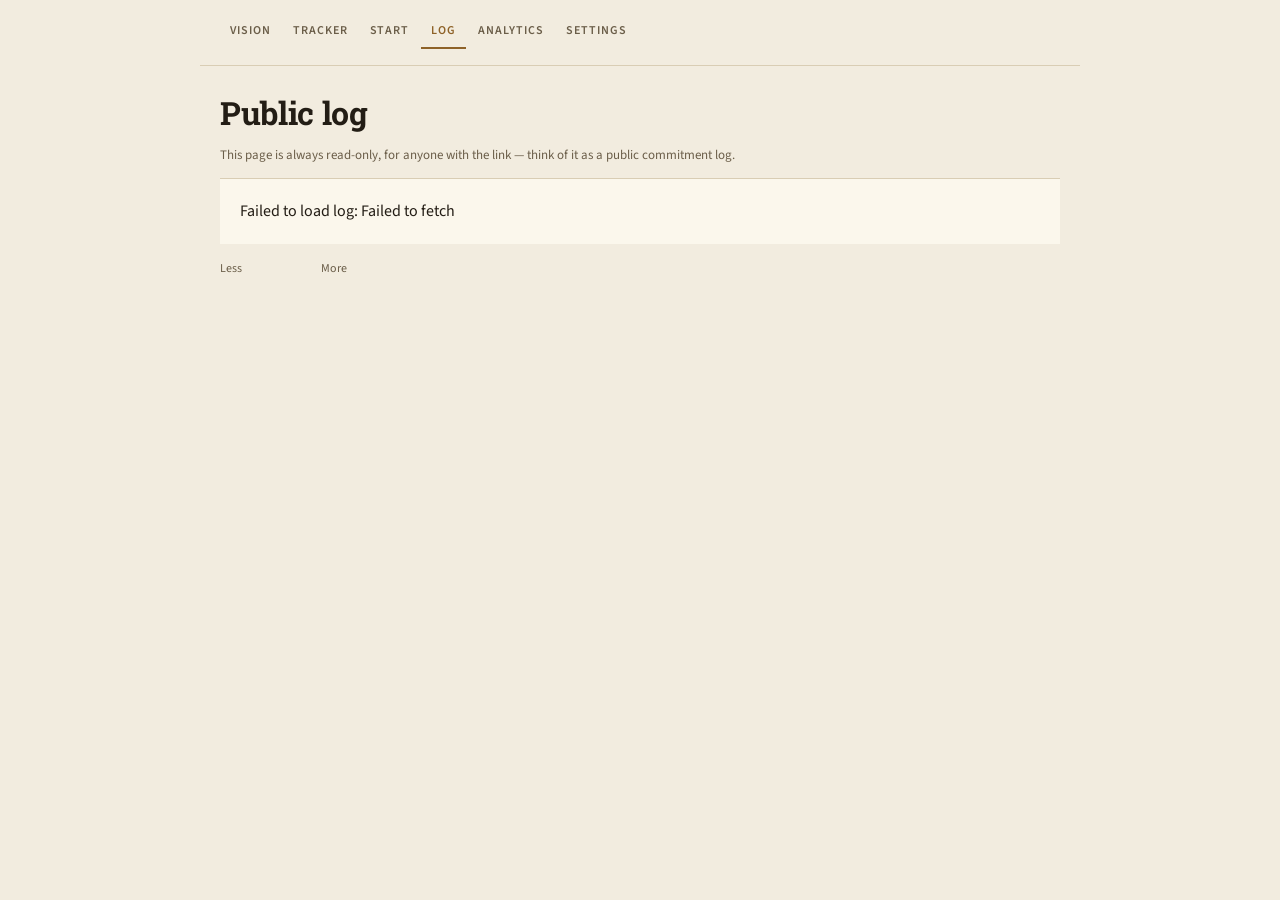
<file: log.html>
<!doctype html>
<html lang="en">
<head>
  <meta charset="utf-8">
  <meta name="viewport" content="width=device-width, initial-scale=1">
  <title>Log — Discipline Tracker</title>
  <link rel="stylesheet" href="css/fonts.css">
  <link rel="stylesheet" href="css/base.css">
  <link rel="stylesheet" href="css/components.css">
  <link rel="stylesheet" href="css/heatmap.css">
</head>
<body>
  <nav class="top-nav">
    <a href="index.html">Vision</a>
    <a href="tracker.html">Tracker</a>
    <a href="ritual.html">Start</a>
    <a href="log.html" class="active">Log</a>
    <a href="analytics.html">Analytics</a>
    <a href="settings.html">Settings</a>
  </nav>

  <main>
    <h1>Public log</h1>
    <p class="text-dim text-small">This page is always read-only, for anyone with the link — think of it as a public commitment log.</p>
    <div id="stats" class="card"></div>
    <div class="heatmap-wrap"><div id="heatmap">Loading…</div></div>
    <div class="heatmap-legend">
      Less
      <span class="swatch heat-level-0"></span>
      <span class="swatch heat-level-1"></span>
      <span class="swatch heat-level-2"></span>
      <span class="swatch heat-level-3"></span>
      <span class="swatch heat-level-4"></span>
      More
    </div>
  </main>

  <script src="js/store.js"></script>
  <script src="js/date-utils.js"></script>
  <script src="js/rollup.js"></script>
  <script src="js/heatmap.js"></script>
  <script src="js/log.js"></script>
</body>
</html>
</file>
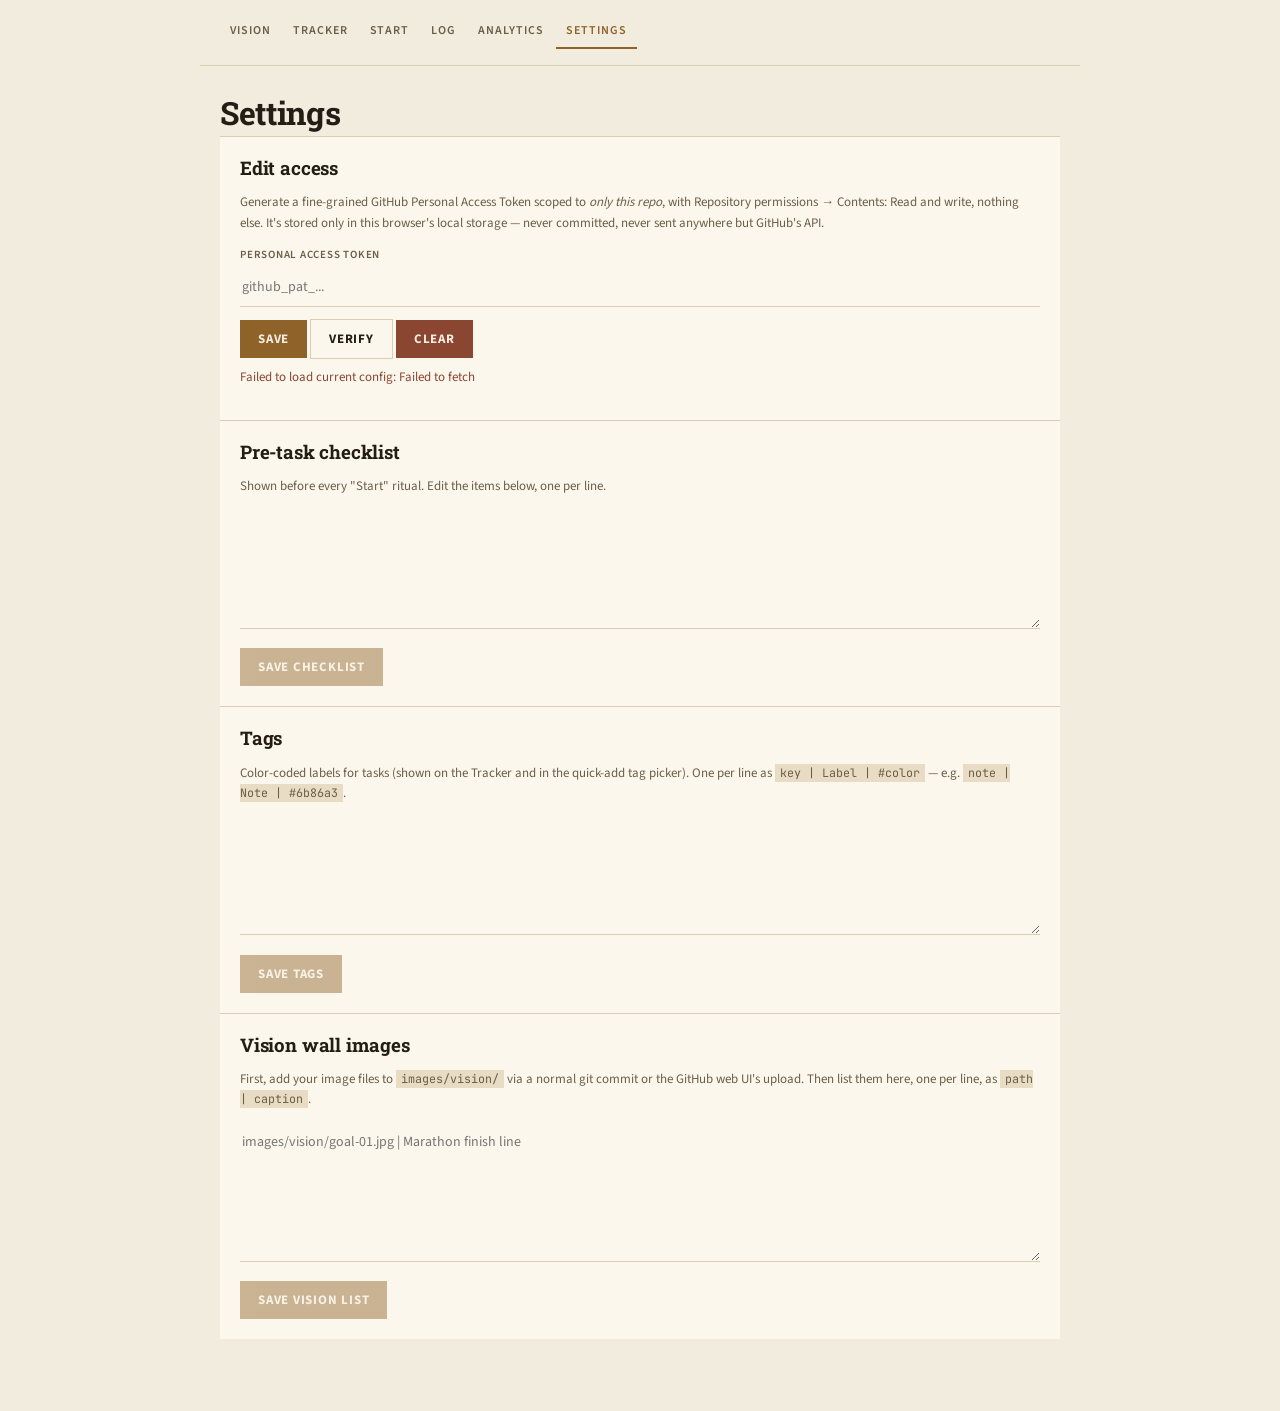
<file: settings.html>
<!doctype html>
<html lang="en">
<head>
  <meta charset="utf-8">
  <meta name="viewport" content="width=device-width, initial-scale=1">
  <title>Settings — Discipline Tracker</title>
  <link rel="stylesheet" href="css/fonts.css">
  <link rel="stylesheet" href="css/base.css">
  <link rel="stylesheet" href="css/components.css">
</head>
<body>
  <nav class="top-nav">
    <a href="index.html">Vision</a>
    <a href="tracker.html">Tracker</a>
    <a href="ritual.html">Start</a>
    <a href="log.html">Log</a>
    <a href="analytics.html">Analytics</a>
    <a href="settings.html" class="active">Settings</a>
  </nav>

  <main>
    <h1>Settings</h1>

    <div class="card">
      <h3>Edit access</h3>
      <p class="text-small text-dim">
        Generate a fine-grained GitHub Personal Access Token scoped to <em>only this repo</em>,
        with Repository permissions → Contents: Read and write, nothing else. It's stored only
        in this browser's local storage — never committed, never sent anywhere but GitHub's API.
      </p>
      <label>Personal access token</label>
      <input type="password" id="tokenInput" placeholder="github_pat_...">
      <button id="saveTokenBtn" class="btn">Save</button>
      <button id="verifyBtn" class="btn btn-secondary">Verify</button>
      <button id="clearTokenBtn" class="btn btn-danger">Clear</button>
      <p id="tokenStatus" class="text-small" style="margin-top:8px"></p>
    </div>

    <div class="card">
      <h3>Pre-task checklist</h3>
      <p class="text-small text-dim">Shown before every "Start" ritual. Edit the items below, one per line.</p>
      <form id="checklistForm">
        <textarea id="checklistItems" rows="5"></textarea>
        <button type="submit" class="btn" data-requires-token>Save checklist</button>
      </form>
    </div>

    <div class="card">
      <h3>Tags</h3>
      <p class="text-small text-dim">
        Color-coded labels for tasks (shown on the Tracker and in the quick-add tag picker).
        One per line as <code>key | Label | #color</code> — e.g. <code>note | Note | #6b86a3</code>.
      </p>
      <form id="tagsForm">
        <textarea id="tagsItems" rows="5"></textarea>
        <button type="submit" class="btn" data-requires-token>Save tags</button>
      </form>
    </div>

    <div class="card">
      <h3>Vision wall images</h3>
      <p class="text-small text-dim">
        First, add your image files to <code>images/vision/</code> via a normal git commit or the GitHub
        web UI's upload. Then list them here, one per line, as <code>path | caption</code>.
      </p>
      <form id="visionForm">
        <textarea id="visionItems" rows="6" placeholder="images/vision/goal-01.jpg | Marathon finish line"></textarea>
        <button type="submit" class="btn" data-requires-token>Save vision list</button>
      </form>
    </div>
  </main>

  <script src="js/auth.js"></script>
  <script src="js/github-api.js"></script>
  <script src="js/store.js"></script>
  <script src="js/settings.js"></script>
</body>
</html>
</file>
<file: css/fonts.css>
/* Self-hosted (OFL) — see fonts/OFL.txt. Variable fonts: one file, multiple weight declarations. */

@font-face {
  font-family: 'Roboto Slab';
  font-style: normal;
  font-weight: 400 700;
  font-display: swap;
  src: url('../fonts/roboto-slab.woff2') format('woff2');
}

@font-face {
  font-family: 'Source Sans 3';
  font-style: normal;
  font-weight: 400 700;
  font-display: swap;
  src: url('../fonts/source-sans-3.woff2') format('woff2');
}

@font-face {
  font-family: 'JetBrains Mono';
  font-style: normal;
  font-weight: 400 600;
  font-display: swap;
  src: url('../fonts/jetbrains-mono.woff2') format('woff2');
}
</file>
<file: css/base.css>
:root {
  --bg: #16120d;
  --bg-elevated: #1f1912;
  --text: #ece4d6;
  --text-dim: #a89a84;
  --accent: #c08a3e;
  --accent-dim: #3a2e1c;
  --border: #3a322a;
  --danger: #c56e58;
  --success: #7c9473;
  --radius: 0;
  --max-width: 880px;
  --font-heading: 'Roboto Slab', Georgia, serif;
  --font-body: 'Source Sans 3', -apple-system, BlinkMacSystemFont, sans-serif;
  --font-mono: 'JetBrains Mono', ui-monospace, 'SF Mono', monospace;
}

@media (prefers-color-scheme: light) {
  :root {
    --bg: #f2ecdf;
    --bg-elevated: #fbf7ec;
    --text: #231d15;
    --text-dim: #6b5e49;
    --accent: #8e6228;
    --accent-dim: #e8dcc4;
    --border: #d9cdb4;
    --danger: #8b4632;
    --success: #5c7a4e;
  }
}

* { box-sizing: border-box; }

html, body {
  margin: 0;
  padding: 0;
  background: var(--bg);
  color: var(--text);
  font-family: var(--font-body);
  font-size: 16px;
  line-height: 1.55;
}

::selection { background: var(--accent); color: var(--bg); }

a { color: var(--accent); text-decoration: none; }
a:hover { text-decoration: underline; }

main {
  max-width: var(--max-width);
  margin: 0 auto;
  padding: 28px 20px 72px;
}

h1, h2, h3 {
  font-family: var(--font-heading);
  font-weight: 700;
  line-height: 1.2;
  letter-spacing: -0.01em;
  margin: 0 0 4px;
}

.mono {
  font-family: var(--font-mono);
  font-variant-numeric: tabular-nums;
  letter-spacing: -0.01em;
}

.ledger-masthead {
  display: flex;
  justify-content: space-between;
  align-items: baseline;
  flex-wrap: wrap;
  gap: 8px;
  padding: 20px 20px 0;
  max-width: var(--max-width);
  margin: 0 auto;
}

.ledger-masthead .wordmark {
  font-family: var(--font-heading);
  font-weight: 700;
  font-size: 20px;
  color: var(--accent);
  letter-spacing: -0.01em;
}

.ledger-masthead .masthead-meta {
  font-size: 13px;
  color: var(--text-dim);
}

.ledger-masthead .masthead-meta .mono { color: var(--text); }
.masthead-sep { margin: 0 6px; color: var(--border); }

nav.top-nav {
  display: flex;
  align-items: center;
  gap: 2px;
  flex-wrap: wrap;
  padding: 16px 20px;
  border-bottom: 1px solid var(--border);
  max-width: var(--max-width);
  margin: 0 auto;
}

nav.top-nav a {
  padding: 6px 10px;
  color: var(--text-dim);
  font-size: 12px;
  font-weight: 600;
  text-transform: uppercase;
  letter-spacing: 0.08em;
  border-bottom: 2px solid transparent;
}

nav.top-nav a:hover { text-decoration: none; color: var(--text); }
nav.top-nav a.active { color: var(--accent); border-bottom-color: var(--accent); }

#read-only-banner {
  background: var(--accent-dim);
  color: var(--text);
  font-size: 13px;
  padding: 8px 20px;
  text-align: center;
  border-bottom: 1px solid var(--border);
}

body.read-only [data-requires-token] {
  opacity: 0.45;
  cursor: not-allowed;
}

.text-dim { color: var(--text-dim); }
.text-small { font-size: 13px; }

code {
  font-family: var(--font-mono);
  background: var(--accent-dim);
  padding: 1px 5px;
  font-size: 0.9em;
}
</file>
<file: css/components.css>
.card {
  background: var(--bg-elevated);
  border-top: 1px solid var(--border);
  padding: 20px;
  margin-bottom: 0;
}

.btn {
  display: inline-block;
  background: var(--accent);
  color: var(--bg);
  border: none;
  border-radius: var(--radius);
  padding: 10px 18px;
  font-size: 13px;
  font-weight: 700;
  text-transform: uppercase;
  letter-spacing: 0.06em;
  cursor: pointer;
  font-family: var(--font-body);
}

.btn:hover { opacity: 0.85; }
.btn:disabled { opacity: 0.4; cursor: not-allowed; }

.btn-secondary {
  background: transparent;
  color: var(--text);
  border: 1px solid var(--border);
}

.btn-secondary:hover { opacity: 1; border-color: var(--accent); color: var(--accent); }

.btn-danger { background: var(--danger); }

.breadcrumb {
  display: flex;
  gap: 6px;
  flex-wrap: wrap;
  margin-bottom: 18px;
  font-family: var(--font-mono);
  font-size: 11px;
  text-transform: uppercase;
  letter-spacing: 0.06em;
}

.breadcrumb a { color: var(--text-dim); }
.breadcrumb a:hover { color: var(--accent); }
.breadcrumb .sep { color: var(--border); }

.progress-bar {
  height: 8px;
  background: var(--border);
  overflow: hidden;
  margin: 8px 0;
}

.progress-bar > span {
  display: block;
  height: 100%;
  background: var(--accent);
}

.progress-bar.over > span { background: var(--success); }

input[type="text"], input[type="number"], input[type="password"], textarea, select {
  width: 100%;
  padding: 9px 2px;
  border: none;
  border-bottom: 1px solid var(--border);
  border-radius: 0;
  background: transparent;
  color: var(--text);
  font-size: 14px;
  font-family: var(--font-body);
  margin-bottom: 12px;
}

input[type="text"]:focus, input[type="number"]:focus, input[type="password"]:focus,
textarea:focus, select:focus {
  outline: none;
  border-bottom-color: var(--accent);
}

input[type="checkbox"]:not(.task-toggle) {
  width: 18px;
  height: 18px;
  accent-color: var(--accent);
  cursor: pointer;
  margin: 0;
  flex-shrink: 0;
}

label {
  display: block;
  font-size: 11px;
  font-weight: 600;
  text-transform: uppercase;
  letter-spacing: 0.07em;
  color: var(--text-dim);
  margin-bottom: 5px;
}

.checklist-item {
  display: flex;
  align-items: center;
  gap: 10px;
  padding: 10px 0;
  border-bottom: 1px solid var(--border);
}

.checklist-item:last-child { border-bottom: none; }
.checklist-item label { margin: 0; font-size: 14px; text-transform: none; letter-spacing: normal; font-weight: 400; color: var(--text); }

.timer-display {
  font-family: var(--font-mono);
  font-size: 56px;
  font-weight: 600;
  text-align: center;
  margin: 24px 0;
  font-variant-numeric: tabular-nums;
  color: var(--accent);
}

.first-step {
  font-family: var(--font-heading);
  font-size: 22px;
  font-weight: 700;
  text-align: center;
  padding: 24px;
  margin: 16px 0;
  border-top: 1px solid var(--border);
  border-bottom: 1px solid var(--border);
}

.task-row {
  display: flex;
  align-items: flex-start;
  gap: 12px;
  padding: 10px 0;
  border-bottom: 1px solid var(--border);
}

.task-row:last-child { border-bottom: none; }

.task-toggle {
  appearance: none;
  -webkit-appearance: none;
  width: 22px;
  height: 22px;
  border-radius: 50%;
  border: 2px solid var(--accent);
  background: transparent;
  cursor: pointer;
  position: relative;
  flex-shrink: 0;
  margin-top: 1px;
}

.task-toggle:checked { background: var(--accent); }

.task-toggle:checked::after {
  content: '';
  position: absolute;
  inset: 4px;
  border-radius: 50%;
  background: var(--bg-elevated);
}

.task-row .task-main { flex: 1; min-width: 0; }
.task-row .task-actions { display: flex; gap: 6px; flex-shrink: 0; }

.tag-chip {
  display: inline-block;
  font-family: var(--font-mono);
  font-size: 10px;
  font-weight: 600;
  text-transform: uppercase;
  letter-spacing: 0.05em;
  padding: 3px 8px;
  border: 1px solid var(--chip-color, var(--border));
  color: var(--text);
  background: transparent;
  margin-right: 5px;
  margin-bottom: 5px;
}

.tag-picker {
  display: flex;
  gap: 6px;
  flex-wrap: wrap;
  margin: 10px 0 14px;
}

.tag-picker .tag-chip {
  cursor: pointer;
  user-select: none;
  opacity: 0.55;
}

.tag-picker .tag-chip.selected {
  opacity: 1;
  background: color-mix(in srgb, var(--chip-color, var(--accent)) 55%, var(--bg));
  color: var(--text);
}

.quick-add-row {
  display: flex;
  gap: 12px;
}

.quick-add-row input[type="text"] { margin-bottom: 0; flex: 1; }

.badge {
  display: inline-block;
  font-family: var(--font-mono);
  font-size: 11px;
  padding: 2px 8px;
  border: 1px solid var(--border);
  color: var(--text);
}

.bar-row { display: flex; align-items: center; gap: 10px; margin-bottom: 10px; font-size: 13px; }
.bar-row .label { width: 90px; flex-shrink: 0; color: var(--text-dim); font-family: var(--font-mono); font-size: 11px; text-transform: uppercase; }
.bar-track { flex: 1; height: 14px; background: var(--border); overflow: hidden; display: flex; position: relative; }
.bar-fill-planned { height: 100%; background: var(--border); }
.bar-fill-actual { height: 100%; background: var(--accent); }

.medallion {
  display: inline-flex;
  align-items: center;
  justify-content: center;
  flex-direction: column;
  border-radius: 50%;
  border: 3px solid var(--accent);
  background: var(--accent-dim);
  color: var(--accent);
  font-family: var(--font-mono);
}

.medallion-cta {
  width: 140px;
  height: 140px;
  text-align: center;
  font-size: 12px;
  font-weight: 700;
  text-transform: uppercase;
  letter-spacing: 0.04em;
  text-decoration: none;
  padding: 10px;
  line-height: 1.3;
  transition: background 0.15s ease, color 0.15s ease;
}

.medallion-cta:hover {
  background: var(--accent);
  color: var(--bg);
  text-decoration: none;
}
</file>
<file: css/heatmap.css>
.heatmap-wrap {
  overflow-x: auto;
  padding-bottom: 8px;
}

.heatmap-wrap svg rect {
  fill: var(--border);
}

.heatmap-wrap svg rect.heat-level-0 { fill: var(--border); }
.heatmap-wrap svg rect.heat-level-1 { fill: #3a2e1c; }
.heatmap-wrap svg rect.heat-level-2 { fill: #6b4f26; }
.heatmap-wrap svg rect.heat-level-3 { fill: #96682a; }
.heatmap-wrap svg rect.heat-level-4 { fill: #c08a3e; }

@media (prefers-color-scheme: light) {
  .heatmap-wrap svg rect.heat-level-0 { fill: var(--border); }
  .heatmap-wrap svg rect.heat-level-1 { fill: #e8dcc4; }
  .heatmap-wrap svg rect.heat-level-2 { fill: #d4bb86; }
  .heatmap-wrap svg rect.heat-level-3 { fill: #b08c42; }
  .heatmap-wrap svg rect.heat-level-4 { fill: #8a6324; }
}

.heatmap-legend {
  display: flex;
  align-items: center;
  gap: 4px;
  font-size: 12px;
  color: var(--text-dim);
  margin-top: 8px;
}

.heatmap-legend .swatch {
  width: 11px;
  height: 11px;
  display: inline-block;
}
</file>
